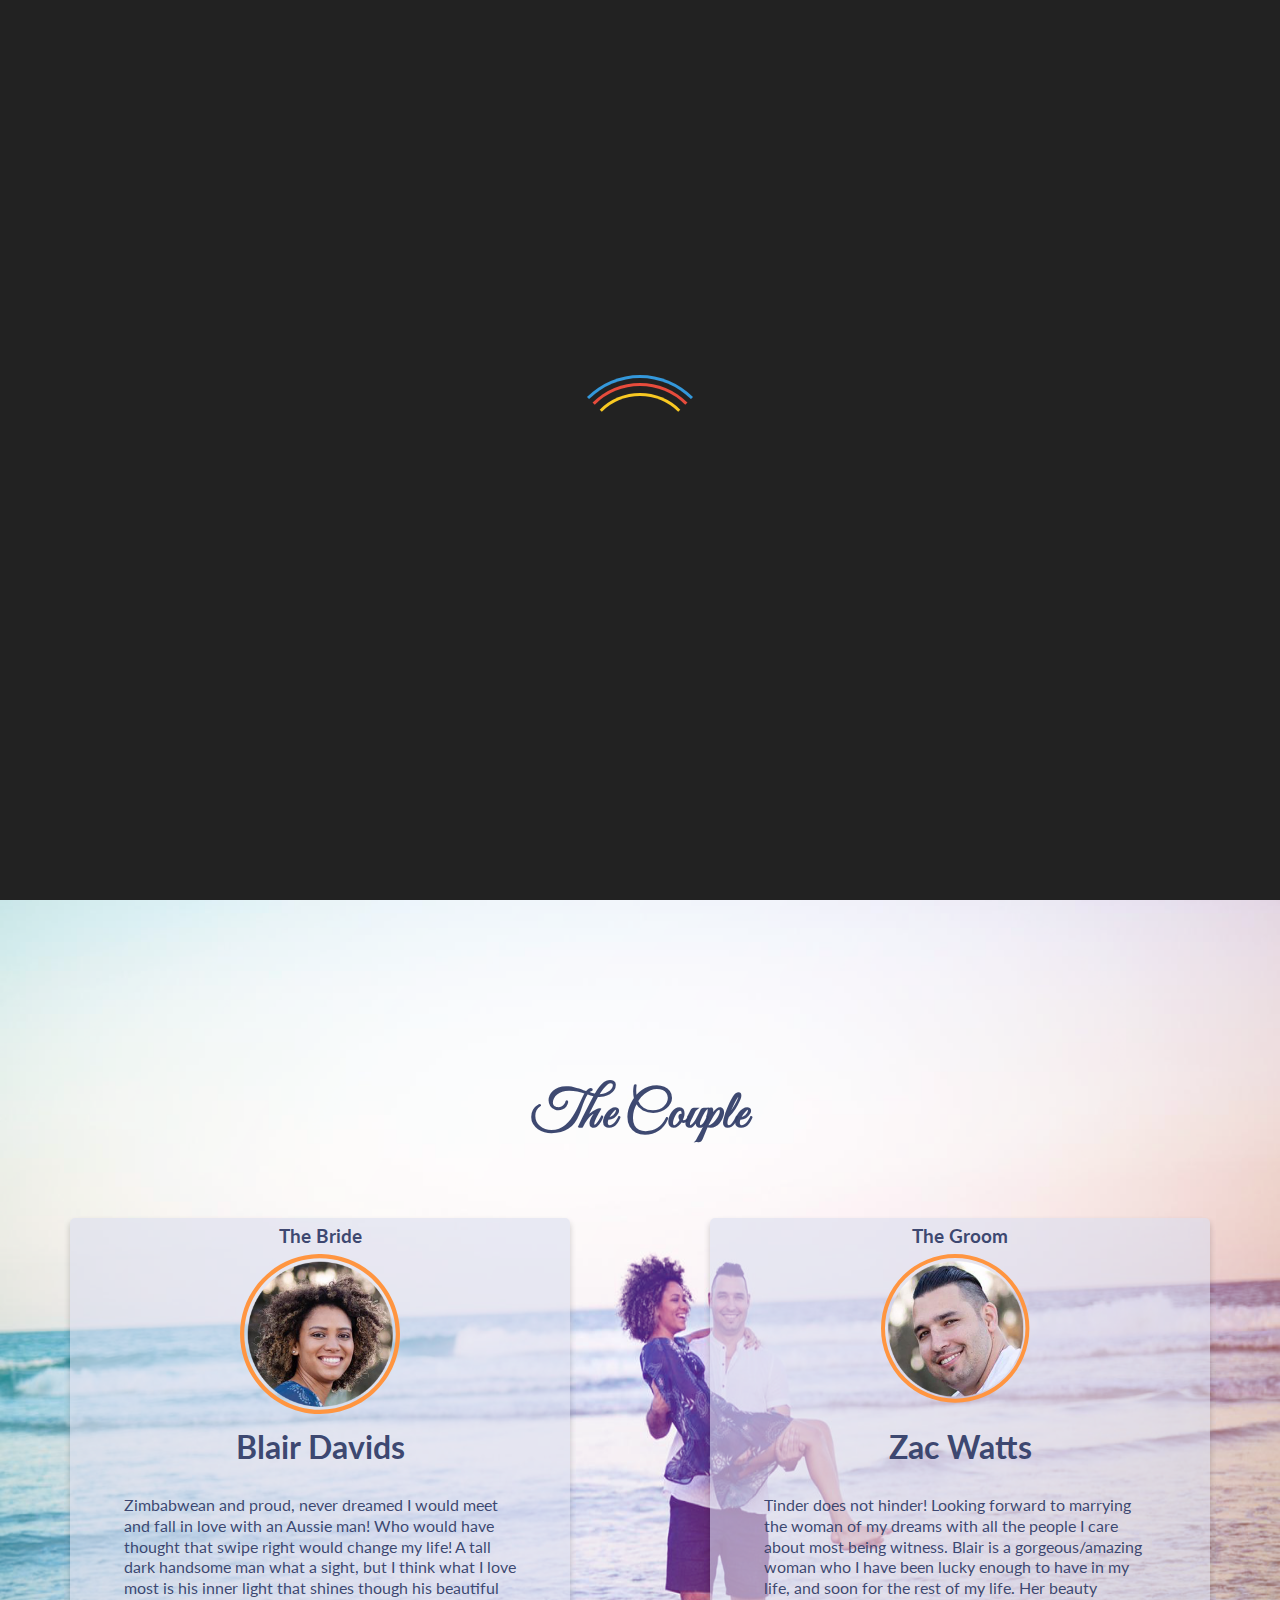
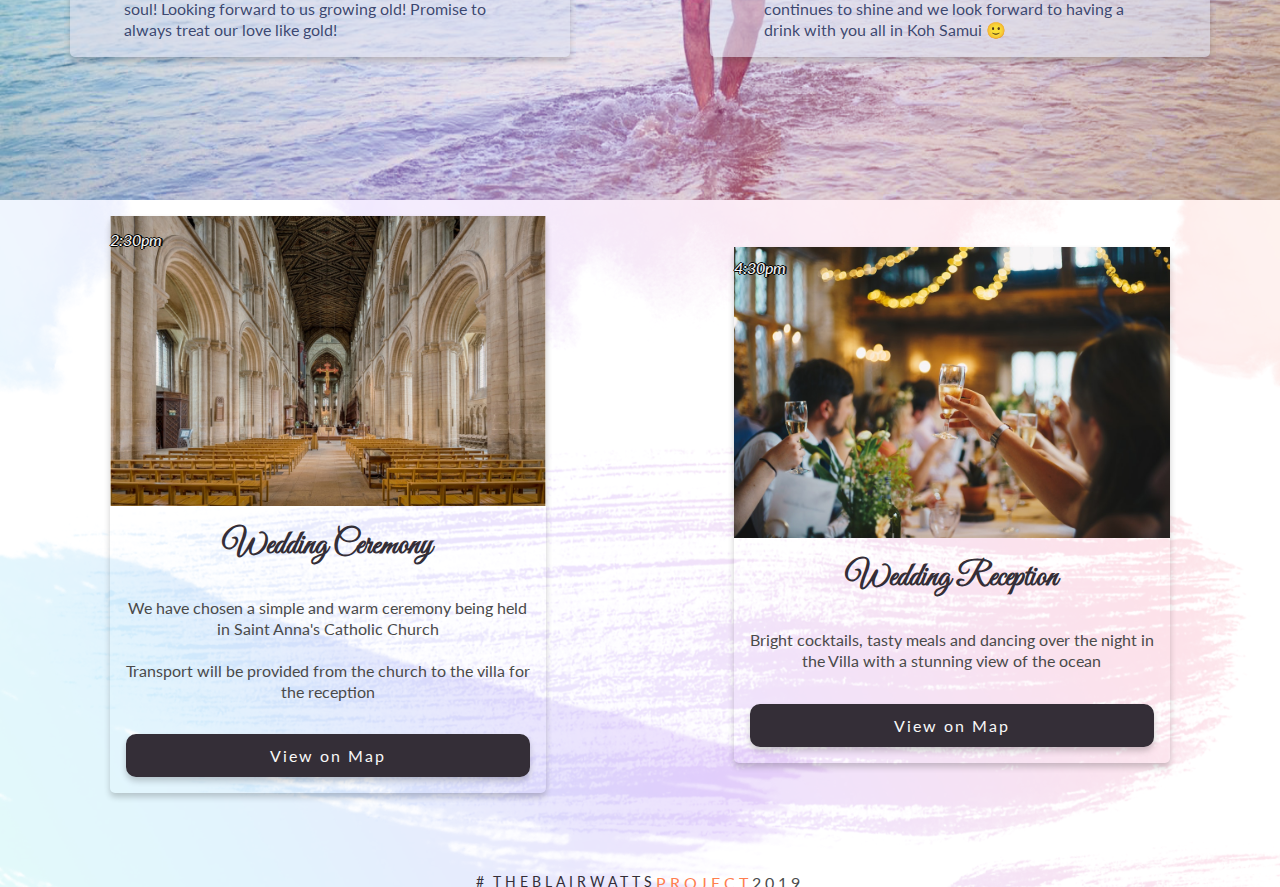
<file: index.html>
<!DOCTYPE html>
<!--[if lt IE 7]>      <html class="no-js lt-ie9 lt-ie8 lt-ie7"> <![endif]-->
<!--[if IE 7]>         <html class="no-js lt-ie9 lt-ie8"> <![endif]-->
<!--[if IE 8]>         <html class="no-js lt-ie9"> <![endif]-->
<!--[if gt IE 8]><!-->
<html class="no-js">
	<!--<![endif]-->
	<head>
		<meta charset="utf-8" />
		<meta http-equiv="X-UA-Compatible" content="IE=edge" />
		<title></title>
		<meta
			name="viewport"
			content="width=device-width, height=device-height, initial-scale=1.0, minimum-scale=1.0"
		/>
		<link rel="stylesheet" type="text/css" href="./public/style.css" />
		<link
			rel="stylesheet"
			href="https://use.fontawesome.com/releases/v5.6.3/css/all.css"
			integrity="sha384-UHRtZLI+pbxtHCWp1t77Bi1L4ZtiqrqD80Kn4Z8NTSRyMA2Fd33n5dQ8lWUE00s/"
			crossorigin="anonymous"
		/>
		<link
			href="https://fonts.googleapis.com/css?family=Great+Vibes"
			rel="stylesheet"
		/>

		<link
			href="https://fonts.googleapis.com/css?family=Lato"
			rel="stylesheet"
		/>
		<link
			href="https://fonts.googleapis.com/css?family=Arvo:700"
			rel="stylesheet"
		/>

		<link href="https://unpkg.com/aos@2.3.1/dist/aos.css" rel="stylesheet" />
	</head>
	<body>
		<div id="loader-wrapper">
			<div id="loader"></div>
			<div class="loader-section section-left"></div>
			<div class="loader-section section-right"></div>
		</div>
		<div class="container">
			<header>
				<div class="hero-image">
					<h5 class="header-date-text">July 20. 2019 : Koh Samui</h5>
					<h1 class="header-bride-text">Blair</h1>
					<h1 class="header-and-text">&</h1>
					<h1 class="header-groom-text">Zac</h1>
					<button class="rsvp-button" id="myBtn" data-aos="fade-up">
						RSVP
					</button>
					<h3 class="header-subtext">Are getting married</h3>
				</div>
			</header>
			<div class="title-couple-container">
				<h1 class="couple-container-header">The Couple</h1>
				<div class="couple-container">
					<div class="couple-bride-container">
						<h3 class="couple-subtext">The Bride</h3>
						<div class="bride-img">
							<img id="portrait-img" src="public/images/Blair.svg" />
						</div>
						<h1 class="couple-subtext">Blair Davids</h1>
						<div class="bride-img">
							<p class="bride-info">
								Zimbabwean and proud, never dreamed I would meet and fall in
								love with an Aussie man! Who would have thought that swipe right
								would change my life! A tall dark handsome man what a sight, but
								I think what I love most is his inner light that shines though
								his beautiful soul! Looking forward to us growing old! Promise
								to always treat our love like gold!
							</p>
						</div>
					</div>
					<div class="couple-groom-container">
						<h3 class="couple-subtext">The Groom</h3>
						<div class="groom-img">
							<img id="portrait-img" src="public/images/zac-portrait.svg" />
						</div>
						<h1 class="couple-subtext">Zac Watts</h1>
						<div class="couple-paragraph">
							<p class="groom-info">
								Tinder does not hinder! Looking forward to marrying the woman of
								my dreams with all the people I care about most being witness.
								Blair is a gorgeous/amazing woman who I have been lucky enough
								to have in my life, and soon for the rest of my life. Her beauty
								continues to shine and we look forward to having a drink with
								you all in Koh Samui 🙂
							</p>
						</div>
					</div>
				</div>
			</div>
			<div class="wedding-info-container">
				<div class="wedding-card-container">
					<div class="ceremony-venue-card">
						<div class="party-venue-img">
							<img
								class="lazy"
								id="card-img"
								data-src="public/images/church-1.svg"
							/>
							<div class="card-time">
								<i id="clock" class="far fa-clock fa-fw"
									><p id="time-text">2:30pm</p></i
								>
							</div>
						</div>
						<h1 class="card-header">Wedding Ceremony</h1>
						<p class="card-info">
							We have chosen a simple and warm ceremony being held in Saint
							Anna's Catholic Church <br />
							<br />
							Transport will be provided from the church to the villa for the reception

						</p>
						
						<div class="map-button-container">
							<a
								id="maps-button"
								style="cursor: pointer;"
								onclick="weddingAddress()"
								>View on Map</a
							>
						</div>
					</div>
					<div class="party-venue-card">
						<div class="ceremony-venue-img">
							<img
								class="lazy"
								id="card-img"
								data-src="public/images/celebration.svg"
							/>
							<div class="card-time">
								<i id="clock" class="far fa-clock fa-fw"
									><p id="time-text">4:30pm</p></i
								>
							</div>
						</div>
						<h1 class="card-header">Wedding Reception</h1>
						<p class="card-info">
							Bright cocktails, tasty meals and dancing over the night in the
							Villa with a stunning view of the ocean
						</p>
						<div class="map-button-container">
							<a
								id="maps-button"
								style="cursor: pointer;"
								onclick="receptionAddress()"
								>View on Map</a
							>
						</div>
					</div>
				</div>
				<div class="hashtag-container">
					<span class="hashtag-symbol">#</span>
					<span class="hashtag-line-1">theblairwatts</span>
					<span class="hashtag-line-2">project</span>
					<span class="hashtag-line-3">2019</span>
				</div>
				<div class="hashtag-container-2">
					<span class="hashtag-symbol">#</span>
					<span class="hashtag-line-1">wattslove</span>
					<span class="hashtag-line-2">gottodowithit</span>
					<span class="hashtag-line-3">2019</span>
				</div>
				<div class="hashtag-container-3">
					<p class="instructions">
						For Instagram Photos, please use these two hashtag's
					</p>
				</div>
			
				<h1 class="countdown">Wedding Countdown</h1>
				<div id="clockdiv">
					<div>
						<span class="days"></span>
						<div class="smalltext">Days</div>
					</div>
					<div>
						<span class="hours"></span>
						<div class="smalltext">Hours</div>
					</div>
					<div>
						<span class="minutes"></span>
						<div class="smalltext">Minutes</div>
					</div>
					<div>
						<span class="seconds"></span>
						<div class="smalltext">Seconds</div>
					</div>
				</div>
			</div>
			<div class="form-container" id="myForm">
				<form
					id="gform"
					class="gform"
					method="POST"
					data-email="theblairwattsproject2019@gmail.com"
					action="https://script.google.com/macros/s/AKfycbxcgegDZ6FtfKReiMoh_7W_AG9nwTnrqbCedVpc/exec"
				>
					<h1 class="form-header-rsvp">RSVP</h1>
					<span class="close">&times;</span>
					<div class="form-group">
						<input id="name" name="name" required="required" />
						<label for="input" class="control-label">Your Name</label>
						<i class="bar"></i>
					</div>
					<div class="form-group">
						<select id="guestsNum" name="Number of Guests">
							<option>0</option>
							<option>+ 1</option>
							<option>+ 2</option>
						</select>
						<label
							for="select"
							list="guestsNum"
							name="Number of Guests"
							class="control-label"
							>Number of guests</label
						>
						<i class="bar"></i>
						<p class="form-kid">No kids by request</p>
					</div>
					<div class="checkbox">
						<label>
							<input
								type="checkbox"
								id="checkbox"
								name="is Attending"
								value="Yes"
							/><i class="helper"></i>I am Attending
						</label>
					</div>
					<div class="checkbox">
						<label>
							<input
								type="checkbox"
								id="checkbox"
								name="is Attending"
								value="No"
							/><i class="helper"></i>I will not be Attending  :(
						</label>
					</div>
					<div class="button-holder">
						<div class="ajax-button">
							<div class="fa fa-check done"></div>
							<div class="fa fa-close failed"></div>
							<button id="submit" form="gform" class="submit">Send</button>
						</div>
					</div>
					<!-- <div class="button-container">
              <button class="button">Send</button>
          </div> -->
					<div class="thankyou_message" style="display:none;">
						<p>
							Thank you for your RSVP! <br />
							We will be in contact with you soon!
						</p>
					</div>
				</form>
			</div>
		</div>
		<!-- </div> -->
		<!--[if lt IE 7]>
			<p class="browsehappy">
				You are using an <strong>outdated</strong> browser. Please
				<a href="#">upgrade your browser</a> to improve your experience.
			</p>
		<![endif]-->
		<script
			src="https://code.jquery.com/jquery-3.3.1.min.js"
			integrity="sha256-FgpCb/KJQlLNfOu91ta32o/NMZxltwRo8QtmkMRdAu8="
			crossorigin="anonymous"
		></script>
		<script src="https://unpkg.com/aos@2.3.1/dist/aos.js"></script>
		<script type="text/javascript" src="./public/javascript.js"></script>
		<script>
			AOS.init();
		</script>
		<script
			data-cfasync="false"
			src="./public/form-submission-handler.js"
		></script>
		<script src="" async defer></script>
	</body>
</html>
</file>
<file: public/style.css>
/* $phone: max-width 600px */
* {
  box-sizing: border-box;
  margin: 0;
}

a {
  text-decoration: none;
}

#loader-wrapper {
  position: fixed;
  top: 0;
  left: 0;
  width: 100%;
  height: 100%;
  z-index: 1000;
}

#loader {
  display: block;
  position: relative;
  left: 50%;
  top: 50%;
  width: 150px;
  height: 150px;
  margin: -75px 0 0 -75px;
  border-radius: 50%;
  border: 3px solid transparent;
  border-top-color: #3498db;
  -webkit-animation: spin 2s linear infinite;
  /* Chrome, Opera 15+, Safari 5+ */
  animation: spin 2s linear infinite;
  /* Chrome, Firefox 16+, IE 10+, Opera */
  z-index: 1001;
}

#loader:before {
  content: "";
  position: absolute;
  top: 5px;
  left: 5px;
  right: 5px;
  bottom: 5px;
  border-radius: 50%;
  border: 3px solid transparent;
  border-top-color: #e74c3c;
  -webkit-animation: spin 3s linear infinite;
  /* Chrome, Opera 15+, Safari 5+ */
  animation: spin 3s linear infinite;
  /* Chrome, Firefox 16+, IE 10+, Opera */
}

#loader:after {
  content: "";
  position: absolute;
  top: 15px;
  left: 15px;
  right: 15px;
  bottom: 15px;
  border-radius: 50%;
  border: 3px solid transparent;
  border-top-color: #f9c922;
  -webkit-animation: spin 1.5s linear infinite;
  /* Chrome, Opera 15+, Safari 5+ */
  animation: spin 1.5s linear infinite;
  /* Chrome, Firefox 16+, IE 10+, Opera */
}

@-webkit-keyframes spin {
  0% {
    -webkit-transform: rotate(0deg);
    /* Chrome, Opera 15+, Safari 3.1+ */
    -ms-transform: rotate(0deg);
    /* IE 9 */
    transform: rotate(0deg);
    /* Firefox 16+, IE 10+, Opera */
  }
  100% {
    -webkit-transform: rotate(360deg);
    /* Chrome, Opera 15+, Safari 3.1+ */
    -ms-transform: rotate(360deg);
    /* IE 9 */
    transform: rotate(360deg);
    /* Firefox 16+, IE 10+, Opera */
  }
}
@keyframes spin {
  0% {
    -webkit-transform: rotate(0deg);
    /* Chrome, Opera 15+, Safari 3.1+ */
    -ms-transform: rotate(0deg);
    /* IE 9 */
    transform: rotate(0deg);
    /* Firefox 16+, IE 10+, Opera */
  }
  100% {
    -webkit-transform: rotate(360deg);
    /* Chrome, Opera 15+, Safari 3.1+ */
    -ms-transform: rotate(360deg);
    /* IE 9 */
    transform: rotate(360deg);
    /* Firefox 16+, IE 10+, Opera */
  }
}
#loader-wrapper .loader-section {
  position: fixed;
  top: 0;
  width: 51%;
  height: 100%;
  background: #222222;
  z-index: 1000;
  -webkit-transform: translateX(0);
  /* Chrome, Opera 15+, Safari 3.1+ */
  -ms-transform: translateX(0);
  /* IE 9 */
  transform: translateX(0);
  /* Firefox 16+, IE 10+, Opera */
}

#loader-wrapper .loader-section.section-left {
  left: 0;
}

#loader-wrapper .loader-section.section-right {
  right: 0;
}

/* Loaded */
.loaded #loader-wrapper .loader-section.section-left {
  -webkit-transform: translateX(-100%);
  /* Chrome, Opera 15+, Safari 3.1+ */
  -ms-transform: translateX(-100%);
  /* IE 9 */
  transform: translateX(-100%);
  /* Firefox 16+, IE 10+, Opera */
  -webkit-transition: all 0.7s 0.3s cubic-bezier(0.645, 0.045, 0.355, 1);
  transition: all 0.7s 0.3s cubic-bezier(0.645, 0.045, 0.355, 1);
}

.loaded #loader-wrapper .loader-section.section-right {
  -webkit-transform: translateX(100%);
  /* Chrome, Opera 15+, Safari 3.1+ */
  -ms-transform: translateX(100%);
  /* IE 9 */
  transform: translateX(100%);
  /* Firefox 16+, IE 10+, Opera */
  -webkit-transition: all 0.7s 0.3s cubic-bezier(0.645, 0.045, 0.355, 1);
  transition: all 0.7s 0.3s cubic-bezier(0.645, 0.045, 0.355, 1);
}

.loaded #loader {
  opacity: 0;
  -webkit-transition: all 0.3s ease-out;
  transition: all 0.3s ease-out;
}

.loaded #loader-wrapper {
  visibility: hidden;
  -webkit-transform: translateY(-100%);
  /* Chrome, Opera 15+, Safari 3.1+ */
  -ms-transform: translateY(-100%);
  /* IE 9 */
  transform: translateY(-100%);
  /* Firefox 16+, IE 10+, Opera */
  -webkit-transition: all 0.3s 1s ease-out;
  transition: all 0.3s 1s ease-out;
}

#content {
  margin: 0 auto;
  padding-bottom: 50px;
  width: 80%;
  max-width: 978px;
}

.hero-image {
  display: flex;
  flex-direction: column;
  background-image: url(./images/hero-img-comp.svg);
  background-size: 60%;
  background-position: center;
  background-repeat: no-repeat;
  height: 100vh;
  min-height: 100%;
  justify-content: center;
}

.header-bride-text,
.header-groom-text {
  font-family: "Great Vibes", sans-serif;
  text-align: center;
  font-size: 7em;
  margin-bottom: 0.9em;
  color: #f8f8f8;
  text-shadow: -1px 0 black, 0 2px black, 2px 0 black, 0 -1px black;
  border-color: #342e37;
  -moz-text-stroke-width: 1px;
  -moz-text-stroke-color: #342e37;
}

.header-bride-text {
  margin-right: 45%;
}

.header-subtext {
  margin-bottom: 3.5em;
}

.header-location-text {
  padding-top: 1%;
}

.header-subtext {
  position: absolute;
  bottom: -2em;
  align-self: center;
}

.header-and-text {
  display: none;
}

.header-groom-text {
  margin-left: 30%;
}

.header-date-text,
.header-location-text,
.header-subtext {
  font-family: "Great Vibes", sans-serif;
  text-align: center;
  color: #342e37;
  font-size: 1.4em;
}

.header-date-text {
  position: absolute;
  top: 1em;
  align-self: center;
  position: absolute;
}

.rsvp-button {
  letter-spacing: 10px;
  border: 2px solid black;
  border-radius: 10px;
  background-color: Transparent;
  color: #342e37;
  padding: 8px 90px;
  font-size: 1.2em;
  cursor: pointer;
  border-color: #342e37;
  color: #f8f8f8;
  align-self: center;
  position: absolute;
  bottom: 3em;
  font-family: "Arvo", sans-serif;
  font-style: italic;
  -moz-text-stroke-width: 1px;
  -moz-text-stroke-color: #342e37;
  text-shadow: -1px 0 black, 0 1.4px black, 1px 0 black, 0 -1px black;
  margin-bottom: 10px;
}

.map-button-container {
  display: flex;
  justify-content: center;
  padding: 1em;
}

#maps-button {
  letter-spacing: 2px;
  border: 2px solid #342e37;
  border-radius: 10px;
  background-color: #342e37;
  color: #342e37;
  padding: 10px 30px;
  font-size: 1em;
  cursor: pointer;
  border-color: #342e37;
  color: #f8f8f8;
  font-family: "Lato", sans-serif;
  box-shadow: 0 4px 6px 0 rgba(0, 0, 0, 0.2);
  width: 100%;
  text-align: center;
}

.ajax-button {
  text-align: center;
}

.submit {
  position: relative;
  background-color: transparent;
  border: 1px solid #f8f8f8;
  font-size: 1.1rem;
  font-family: "Lato", sans-serif;
  border-radius: 5px;
  letter-spacing: 2px;
  text-transform: uppercase;
  color: #f8f8f8;
  margin: 1rem 0;
  padding: 0.75rem 8rem;
  cursor: pointer;
  -webkit-transition: background-color 0.28s ease, color 0.28s ease, box-shadow 0.28s ease;
  transition: background-color 0.28s ease, color 0.28s ease, box-shadow 0.28s ease;
  overflow: hidden;
  box-shadow: 0 2px 2px 0 rgba(0, 0, 0, 0.14), 0 3px 1px -2px rgba(0, 0, 0, 0.2), 0 1px 5px 0 rgba(0, 0, 0, 0.12);
}

.submit:hover {
  background-color: #342e37;
}

.loading {
  font-size: 0;
  width: 30px;
  height: 30px;
  margin-top: 5px;
  border-radius: 15px;
  padding: 0;
  border: 3px solid #FFFFFF;
  border-bottom: 3px solid rgba(255, 255, 255, 0);
  border-left: 3px solid rgba(255, 255, 255, 0);
  background-color: transparent !important;
  animation-name: rotateAnimation;
  -webkit-animation-name: wk-rotateAnimation;
  animation-duration: 1s;
  -webkit-animation-duration: 1s;
  animation-delay: 0.2s;
  -webkit-animation-delay: 0.2s;
  animation-iteration-count: infinite;
  -webkit-animation-iteration-count: infinite;
}

@keyframes rotateAnimation {
  0% {
    transform: rotate(0deg);
  }
  100% {
    transform: rotate(360deg);
  }
}
@keyframes wk-rotateAnimation {
  0% {
    -webkit-transform: rotate(0deg);
  }
  100% {
    -webkit-transform: rotate(360deg);
  }
}
.fa {
  color: #ffffff;
  font-size: 18px !important;
  position: absolute;
  left: 50%;
  top: 79%;
  margin-left: -9px;
  margin-top: -9px;
  -webkit-transform: scaleX(0) !important;
  transform: scaleX(0) !important;
}

.finish {
  -webkit-transform: scaleX(1) !important;
  transform: scaleX(1) !important;
}

.hide-loading {
  opacity: 0;
  -webkit-transform: rotate(0deg) !important;
  transform: rotate(0deg) !important;
  -webkit-transform: scale(0) !important;
  transform: scale(0) !important;
}

#clock {
  display: inline-flex;
}

#time-text {
  margin-left: 10px;
  font-family: "Lato", sans-serif;
}

.couple-container {
  display: flex;
  justify-content: center;
}

.couple-container-header {
  text-align: center;
  font-family: "Great Vibes", sans-serif;
  padding: 1em;
  font-size: 3.35em;
}

.couple-groom-container,
.couple-bride-container {
  font-family: "Lato", sans-serif;
  box-shadow: 0 4px 6px 0 rgba(0, 0, 0, 0.2);
  transition: 0.3s;
  width: 500px;
  margin: 2em;
  background-color: rgba(218, 221, 238, 0.6);
  border-radius: 5px;
  margin: auto;
  margin-bottom: 1em;
  margin-top: 1em;
}

.title-couple-container {
  color: rgba(51, 62, 105, 0.945);
  display: flex;
  justify-content: center;
  flex-direction: column;
  background-image: url(./images/bzgradient.svg);
  background-size: 100% 100%;
  background-position: center;
  background-repeat: no-repeat;
  background-size: cover;
  height: 100vh;
}

.zac,
.blair {
  display: flex;
  height: 185px;
  justify-content: center;
  align-content: center;
  align-self: center;
}

.couple-subtext {
  padding: 0.4em;
  text-align: center;
}

.groom-img,
.bride-img {
  display: flex;
  justify-content: center;
}

.groom-info,
.bride-info {
  padding: 1em;
  width: 85%;
  line-height: 1.3;
}

.wedding-info-container {
  display: flex;
  flex-direction: column;
  padding: 1em;
  background-image: url(./images/gradient-splash.svg);
  background-size: 100% 100%;
  background-position: center;
  background-repeat: no-repeat;
  background-size: cover;
}

.wedding-card-container {
  display: flex;
}

.ceremony-venue-card,
.party-venue-card {
  position: relative;
  display: inline-block;
  margin: auto;
  width: 35%;
  box-shadow: 0 4px 6px 0 rgba(0, 0, 0, 0.2);
  border-radius: 5px;
}

.card-time {
  font-family: "Lato", sans-serif;
  position: absolute;
  top: 4%;
  left: 5%;
  transform: translate(-50%, -50%);
  text-shadow: -1px 0 black, 0 1px black, 2px 0 black, 0 -1px black;
  border-color: black;
  -moz-text-stroke-width: 1px;
  -moz-text-stroke-color: black;
  color: #f8f8f8;
}

.card-info {
  text-align: center;
  font-family: "Lato", sans-serif;
  color: #4a4a4a;
  width: 100%;
  padding: 1em;
  line-height: 1.3;
}

#card-img {
  width: 100%;
}

.card-header {
  font-family: "Great Vibes", sans-serif;
  color: #342e37;
  text-align: center;
  padding: 0.5em;
}

.countdown {
  font-family: "Great Vibes", sans-serif;
  text-align: center;
  color: #342e37;
  font-weight: 100;
  font-size: 40px;
  margin: 40px 0px 20px;
}

#clockdiv {
  font-family: "Great Vibes", sans-serif;
  box-shadow: 0 4px 6px 0 rgba(0, 0, 0, 0.2);
  letter-spacing: 3px;
  color: #fff;
  display: flex;
  justify-content: center;
  align-self: center;
  font-weight: 100;
  text-align: center;
  font-size: 30px;
  background: #eeaeca;
  background: -moz-linear-gradient(90deg, #eeaeca 0%, #94bbe9 100%);
  background: -webkit-linear-gradient(90deg, #eeaeca 0%, #94bbe9 100%);
  background: linear-gradient(90deg, #eeaeca 0%, #94bbe9 100%);
  filter: progid:DXImageTransform.Microsoft.gradient(startColorstr="#eeaeca",endColorstr="#94bbe9",GradientType=1);
  width: 35%;
  opacity: 0.7;
  border-radius: 15px;
}

#clockdiv > div {
  padding: 10px;
  border-radius: 3px;
  display: inline-block;
}

#clockdiv div > span {
  border-radius: 3px;
  display: inline-block;
}

.smalltext {
  padding-top: 5px;
  font-size: 16px;
}

/* Form Styling */
.form-container {
  display: none;
  /* Hidden by default */
  position: fixed;
  /* Stay in place */
  z-index: 1;
  /* Sit on top */
  left: 25%;
  right: 25%;
  top: 10%;
  width: 100%;
  /* Full width */
  flex-direction: column;
  overflow: auto;
  /* Enable scroll if needed */
  background-color: black;
  /* Fallback color */
  background-color: rgba(0, 0, 0, 0.4);
  /* Black w/ opacity */
  max-width: 40rem;
  margin: 5rem auto;
  background: #eeaeca;
  background: -moz-linear-gradient(72deg, #eeaeca 0%, #94bbe9 100%);
  background: -webkit-linear-gradient(72deg, #eeaeca 0%, #94bbe9 100%);
  background: linear-gradient(72deg, #eeaeca 0%, #94bbe9 100%);
  filter: progid:DXImageTransform.Microsoft.gradient(startColorstr="#eeaeca",endColorstr="#94bbe9",GradientType=1);
  box-shadow: 0 4px 8px 0 rgba(0, 0, 0, 0.2), 0 6px 20px 0 rgba(0, 0, 0, 0.19);
  animation-name: animatetop;
  animation-duration: 0.4s;
}

.form-header-rsvp {
  font-family: "Arvo", sans-serif;
  text-align: center;
  letter-spacing: 5px;
  font-style: italic;
  color: #fff;
}

.form-container::before {
  content: "";
  position: absolute;
  top: 0;
  left: 0;
  right: 0;
  bottom: 0;
  box-shadow: 0 8px 10px 1px rgba(0, 0, 0, 0.14), 0 3px 14px 2px rgba(0, 0, 0, 0.12), 0 5px 5px -3px rgba(0, 0, 0, 0.2);
  -webkit-transform: scale(0.98);
  transform: scale(0.98);
  -webkit-transition: -webkit-transform 0.28s ease-in-out;
  transition: -webkit-transform 0.28s ease-in-out;
  transition: transform 0.28s ease-in-out;
  transition: transform 0.28s ease-in-out, -webkit-transform 0.28s ease-in-out;
  z-index: -1;
}

.container:hover::before {
  -webkit-transform: scale(1);
  transform: scale(1);
}

.button-container {
  text-align: center;
}

fieldset {
  margin: 0 0 3rem;
  padding: 0;
  border: none;
}

.form-radio,
.form-group {
  position: relative;
  margin-top: 2.25rem;
  margin-bottom: 2.25rem;
}

.form-inline > .form-group,
.form-inline > .btn {
  display: inline-block;
  margin-bottom: 0;
}

.form-help {
  margin-top: 0.125rem;
  margin-left: 0.125rem;
  color: #f8f8f8;
  font-size: 0.8rem;
}

.checkbox .form-help,
.form-radio .form-help,
.form-group .form-help {
  position: absolute;
  width: 100%;
}

.checkbox .form-help {
  position: relative;
  margin-bottom: 1rem;
}

.form-radio .form-help {
  padding-top: 0.25rem;
  margin-top: -1rem;
}

.form-group input {
  height: 1.9rem;
}

.form-group textarea {
  resize: none;
}

.form-group select, .form-group datalist {
  width: 100%;
  font-size: 1rem;
  height: 1.6rem;
  padding: 0.125rem 0.125rem 0.0625rem;
  background: none;
  border: none;
  line-height: 1.6;
  box-shadow: none;
}

.form-group .control-label {
  position: absolute;
  top: 0.25rem;
  pointer-events: none;
  padding-left: 0.125rem;
  z-index: 1;
  color: #fff;
  font-size: 1rem;
  font-weight: normal;
  -webkit-transition: all 0.28s ease;
  transition: all 0.28s ease;
}

.form-group .bar {
  position: relative;
  border-bottom: 0.0625rem solid #fff;
  display: block;
}

.form-group .bar::before {
  content: "";
  height: 0.125rem;
  width: 0;
  left: 50%;
  bottom: -0.0625rem;
  position: absolute;
  background: #337ab7;
  -webkit-transition: left 0.28s ease, width 0.28s ease;
  transition: left 0.28s ease, width 0.28s ease;
  z-index: 2;
}

.form-group input,
.form-group textarea {
  display: block;
  background: none;
  padding: 0.125rem 0.125rem 0.0625rem;
  font-size: 1rem;
  border-width: 0;
  border-color: transparent;
  line-height: 1.9;
  width: 100%;
  color: transparent;
  -webkit-transition: all 0.28s ease;
  transition: all 0.28s ease;
  box-shadow: none;
}

.form-group input[type=file] {
  line-height: 1;
}

.form-group input[type=file] ~ .bar {
  display: none;
}

.form-group select,
.form-group datalist,
.form-group input:focus,
.form-group input:valid,
.form-group input.form-file,
.form-group input.has-value,
.form-group textarea:focus,
.form-group textarea:valid,
.form-group textarea.form-file,
.form-group textarea.has-value {
  color: #ffffff;
}

.form-group select ~ .control-label,
.form-group datalist ~ .control-label,
.form-group input:focus ~ .control-label,
.form-group input:valid ~ .control-label,
.form-group input.form-file ~ .control-label,
.form-group input.has-value ~ .control-label,
.form-group textarea:focus ~ .control-label,
.form-group textarea:valid ~ .control-label,
.form-group textarea.form-file ~ .control-label,
.form-group textarea.has-value ~ .control-label {
  font-size: 0.8rem;
  color: #ffffff;
  top: -1rem;
  left: 0;
}

.form-group select:focus,
.form-group datalist:focus,
.form-group input:focus,
.form-group textarea:focus {
  outline: none;
}

.form-group select:focus ~ .control-label,
.form-group datalist:focus ~ .control-label,
.form-group input:focus ~ .control-label,
.form-group textarea:focus ~ .control-label {
  color: #337ab7;
}

.form-group select:focus ~ .bar::before,
.form-group datalist:focus ~ .bar::before,
.form-group input:focus ~ .bar::before,
.form-group textarea:focus ~ .bar::before {
  width: 100%;
  left: 0;
}

.form-kid {
  padding-top: 1em;
	font-size: 0.7em;
	font-family: "Lato", sans-serif;
	color: #ffffffde;
}

.checkbox label,
.form-radio label {
  position: relative;
  cursor: pointer;
  padding-left: 2rem;
  text-align: left;
  color: #fff;
  display: block;
}

.checkbox input,
.form-radio input {
  width: auto;
  opacity: 0.00000001;
  position: absolute;
  left: 0;
}

.radio {
  margin-bottom: 1rem;
}

.radio .helper {
  position: absolute;
  top: -0.25rem;
  left: -0.25rem;
  cursor: pointer;
  display: block;
  font-size: 1rem;
  -webkit-user-select: none;
  -moz-user-select: none;
  -ms-user-select: none;
  user-select: none;
  color: #999;
}

.radio .helper::before,
.radio .helper::after {
  content: "";
  position: absolute;
  left: 0;
  top: 0;
  margin: 0.25rem;
  width: 1rem;
  height: 1rem;
  -webkit-transition: -webkit-transform 0.28s ease;
  transition: -webkit-transform 0.28s ease;
  transition: transform 0.28s ease;
  transition: transform 0.28s ease, -webkit-transform 0.28s ease;
  border-radius: 50%;
  border: 0.125rem solid currentColor;
}

.radio .helper::after {
  -webkit-transform: scale(0);
  transform: scale(0);
  background-color: #337ab7;
  border-color: #337ab7;
}

.radio label:hover .helper {
  color: #337ab7;
}

.radio input:checked ~ .helper::after {
  -webkit-transform: scale(0.5);
  transform: scale(0.5);
}

.radio input:checked ~ .helper::before {
  color: #337ab7;
}

.checkbox {
  margin-top: 3rem;
  margin-bottom: 1rem;
}

.checkbox .helper {
  position: absolute;
  top: 0;
  left: 0;
  width: 1rem;
  height: 1rem;
  z-index: 0;
  border: 0.125rem solid currentColor;
  border-radius: 0.0625rem;
  -webkit-transition: border-color 0.28s ease;
  transition: border-color 0.28s ease;
}

.checkbox .helper::before,
.checkbox .helper::after {
  position: absolute;
  height: 0;
  width: 0.2rem;
  background-color: rgba(105, 250, 61, 0.781);
  display: block;
  -webkit-transform-origin: left top;
  transform-origin: left top;
  border-radius: 0.25rem;
  content: "";
  -webkit-transition: opacity 0.28s ease, height 0s linear 0.28s;
  transition: opacity 0.28s ease, height 0s linear 0.28s;
  opacity: 0;
}

.checkbox .helper::before {
  top: 0.65rem;
  left: 0.38rem;
  -webkit-transform: rotate(-135deg);
  transform: rotate(-135deg);
}

.checkbox .helper::after {
  top: 0.3rem;
  left: 0;
  -webkit-transform: rotate(-45deg);
  transform: rotate(-45deg);
}

.checkbox label:hover .helper {
  color: #4a4a4a;
}

.checkbox input:checked ~ .helper {
  color: #fafafa;
}

.checkbox input:checked ~ .helper::after,
.checkbox input:checked ~ .helper::before {
  opacity: 1;
  -webkit-transition: height 0.28s ease;
  transition: height 0.28s ease;
}

.checkbox input:checked ~ .helper::after {
  height: 0.5rem;
}

.checkbox input:checked ~ .helper::before {
  height: 1.2rem;
  -webkit-transition-delay: 0.28s;
  transition-delay: 0.28s;
}

.radio + .radio,
.checkbox + .checkbox {
  margin-top: 1rem;
}

.has-error .legend.legend,
.has-error.form-group .control-label.control-label {
  color: #d9534f;
}

.has-error.form-group .form-help,
.has-error.form-group .helper,
.has-error.checkbox .form-help,
.has-error.checkbox .helper,
.has-error.radio .form-help,
.has-error.radio .helper,
.has-error.form-radio .form-help,
.has-error.form-radio .helper {
  color: #d9534f;
}

.has-error .bar::before {
  background: #d9534f;
  left: 0;
  width: 100%;
}

.button {
  position: relative;
  background-color: transparent;
  border: 1px solid #f8f8f8;
  font-size: 1.1rem;
  font-family: "Arvo", sans-serif;
  border-radius: 5px;
  letter-spacing: 2px;
  text-transform: uppercase;
  color: #f8f8f8;
  margin: 1rem 0;
  padding: 0.75rem 3rem;
  cursor: pointer;
  -webkit-transition: background-color 0.28s ease, color 0.28s ease, box-shadow 0.28s ease;
  transition: background-color 0.28s ease, color 0.28s ease, box-shadow 0.28s ease;
  overflow: hidden;
  box-shadow: 0 2px 2px 0 rgba(0, 0, 0, 0.14), 0 3px 1px -2px rgba(0, 0, 0, 0.2), 0 1px 5px 0 rgba(0, 0, 0, 0.12);
}

form {
  margin: 15% auto;
  /* 15% from the top and centered */
  margin: 10% auto;
  margin-bottom: 1px;
  width: 85%;
  /* Could be more or less, depending on screen size */
}

/* The Close Button */
.close {
  position: absolute;
  right: 5%;
  top: 2%;
  color: #342e37;
  font-size: 28px;
  font-weight: bold;
}

.close:hover,
.close:focus {
  color: black;
  text-decoration: none;
  cursor: pointer;
}

.button span {
  color: #fff;
  position: relative;
  z-index: 1;
}

.button::before {
  content: "";
  position: absolute;
  background: #94ff62;
  border: 50vh solid #ffffff;
  width: 30vh;
  height: 30vh;
  border-radius: 50%;
  display: block;
  top: 50%;
  left: 50%;
  z-index: 0;
  opacity: 1;
  -webkit-transform: translate(-50%, -50%) scale(0);
  transform: translate(-50%, -50%) scale(0);
}

.button:hover {
  color: #337ab7;
  box-shadow: 0 6px 10px 0 rgba(0, 0, 0, 0.14), 0 1px 18px 0 rgba(0, 0, 0, 0.12), 0 3px 5px -1px rgba(0, 0, 0, 0.2);
}

.button:active::before,
.button:focus::before {
  -webkit-transition: opacity 0.28s ease 0.364s, -webkit-transform 1.12s ease;
  transition: opacity 0.28s ease 0.364s, -webkit-transform 1.12s ease;
  transition: transform 1.12s ease, opacity 0.28s ease 0.364s;
  transition: transform 1.12s ease, opacity 0.28s ease 0.364s, -webkit-transform 1.12s ease;
  -webkit-transform: translate(-50%, -50%) scale(1);
  transform: translate(-50%, -50%) scale(1);
  opacity: 0;
}

.button:focus {
  outline: none;
}

label {
  color: #f8f8f8;
  font-family: "Lato", sans-serif;
}

.couple-paragraph {
  display: flex;
  justify-content: center;
}

.thankyou_message {
  display: flex;
  justify-content: center;
  padding: 0.5em;
  color: #f8f8f8;
  font-family: "Lato", sans-serif;
  text-align: center;
}

#portrait-img {
  height: 10em;
}

/* Add Animation */
@keyframes animatetop {
  from {
    top: -300px;
    opacity: 0;
  }
  to {
    top: 0;
    opacity: 1;
  }
}

.hashtag-container {
  padding-top: 5em;
}

.hashtag-container, .hashtag-container-2 {
  display: flex;
  justify-content: center;
  font-family: "Lato", sans-serif;
  font-size: 1em;
  text-transform: uppercase;
  letter-spacing: 4px;
}

.hashtag-container-3 {
  display: flex;
  justify-content: center;
  font-family: "Lato", sans-serif;
  padding: 15px;
}

.instructions {
  font-size: 0.7em;
  font-family: "Lato", sans-serif;
  color: #4a4a4a;
}

.hashtag-symbol, .hashtag-line-1 {
  color: #342e37;
  font-size: 0.9em;
}

.hashtag-symbol {
  padding-right: 5px;
}

.hashtag-line-1 {
  letter-spacing: 4px;
}

.hashtag-line-2 {
  color: coral;
}

.hashtag-line-3 {
  color: #4a4a4a;
}


/* Mobile Styles */
/* Basline Mobile */
@media only screen and (max-width: 1000px) {
  .header-bride-text,
.header-groom-text {
    font-size: 5.6em;
    color: #f8f8f8;
  }

  .header-and-text,
.header-bride-text,
.header-groom-text {
    text-shadow: -1px 0 black, 0 2px black, 2px 0 black, 0 -1px black;
    border-color: black;
    -moz-text-stroke-width: 1px;
    -moz-text-stroke-color: black;
    color: #f8f8f8;
  }

  .header-bride-text {
    position: absolute;
    bottom: 0.4em;
    padding-left: 5%;
  }

  .title-couple-container {
    display: block;
    overflow: scroll;
    height: auto;
  }

  .couple-container {
    flex-direction: column;
  }

  .form-container {
    left: 0%;
  }

  .hero-image {
    width: 100vw;
    background-size: 175% 100%;
  }

  .couple-bride-container,
.couple-groom-container {
    width: 90%;
  }

  .groom-info,
.bride-info {
    width: 100%;
    padding: 1em;
    line-height: 1.5;
  }

  .header-and-text {
    display: flex;
    font-family: "Oleo Script", sans-serif;
  }

  .header-groom-text {
    position: absolute;
    bottom: 1.5em;
    right: 5%;
  }

  .header-and-text {
    font-family: "Great Vibes", sans-serif;
    color: #ffffff;
    position: absolute;
    left: 55%;
    right: 25%;
    bottom: 6.3em;
  }

  .header-date-text {
    position: absolute;
    top: 1em;
  }

  .header-subtext {
    position: absolute;
    bottom: -3em;
  }

  .wedding-card-container {
    flex-direction: column;
    margin-bottom: 1em;
  }

  .ceremony-venue-card,
.party-venue-card {
    width: 95%;
    margin: auto;
    margin-bottom: 2em;
  }

  #clockdiv {
    width: 105%;
  }

  .portrait-img {
    height: 185px;
  }
  
  .hashtag-container {
    padding-top: 1em;
}
}
/* Tablet */

/*# sourceMappingURL=style.css.map */
</file>
